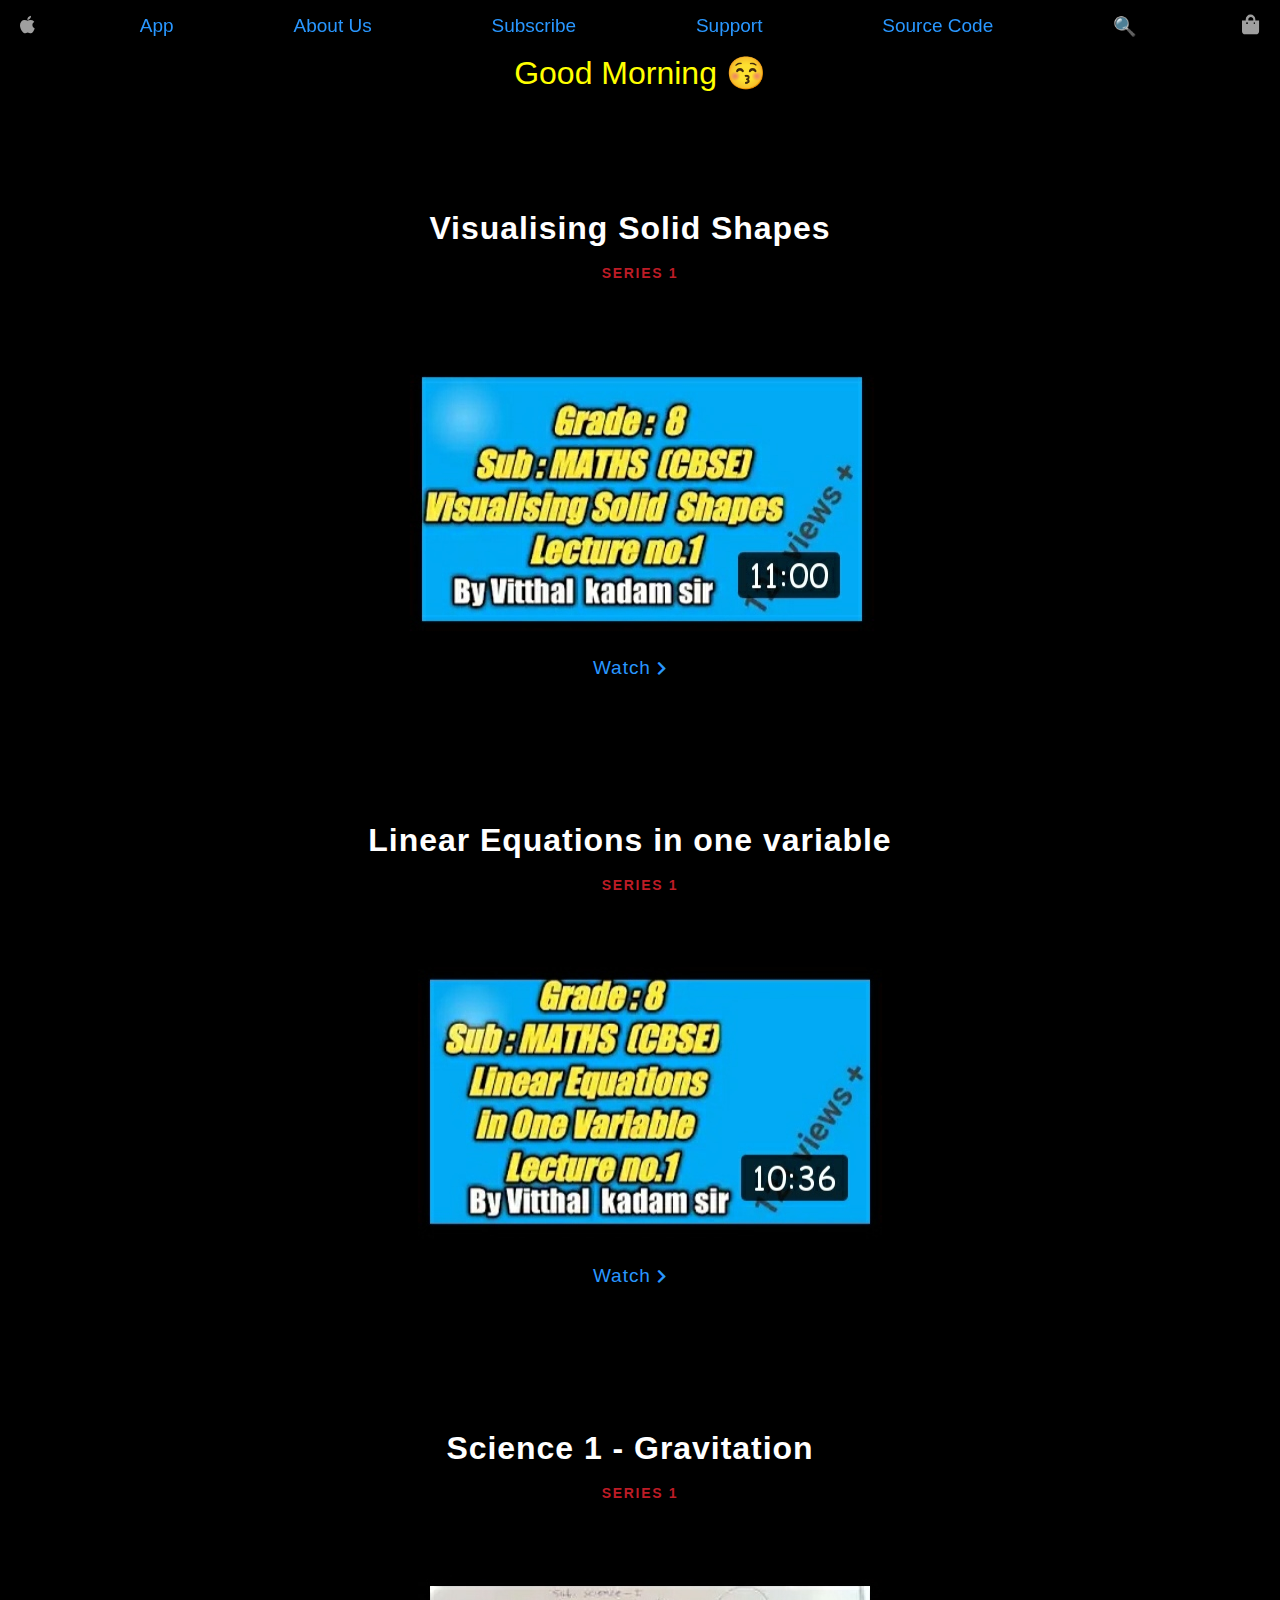
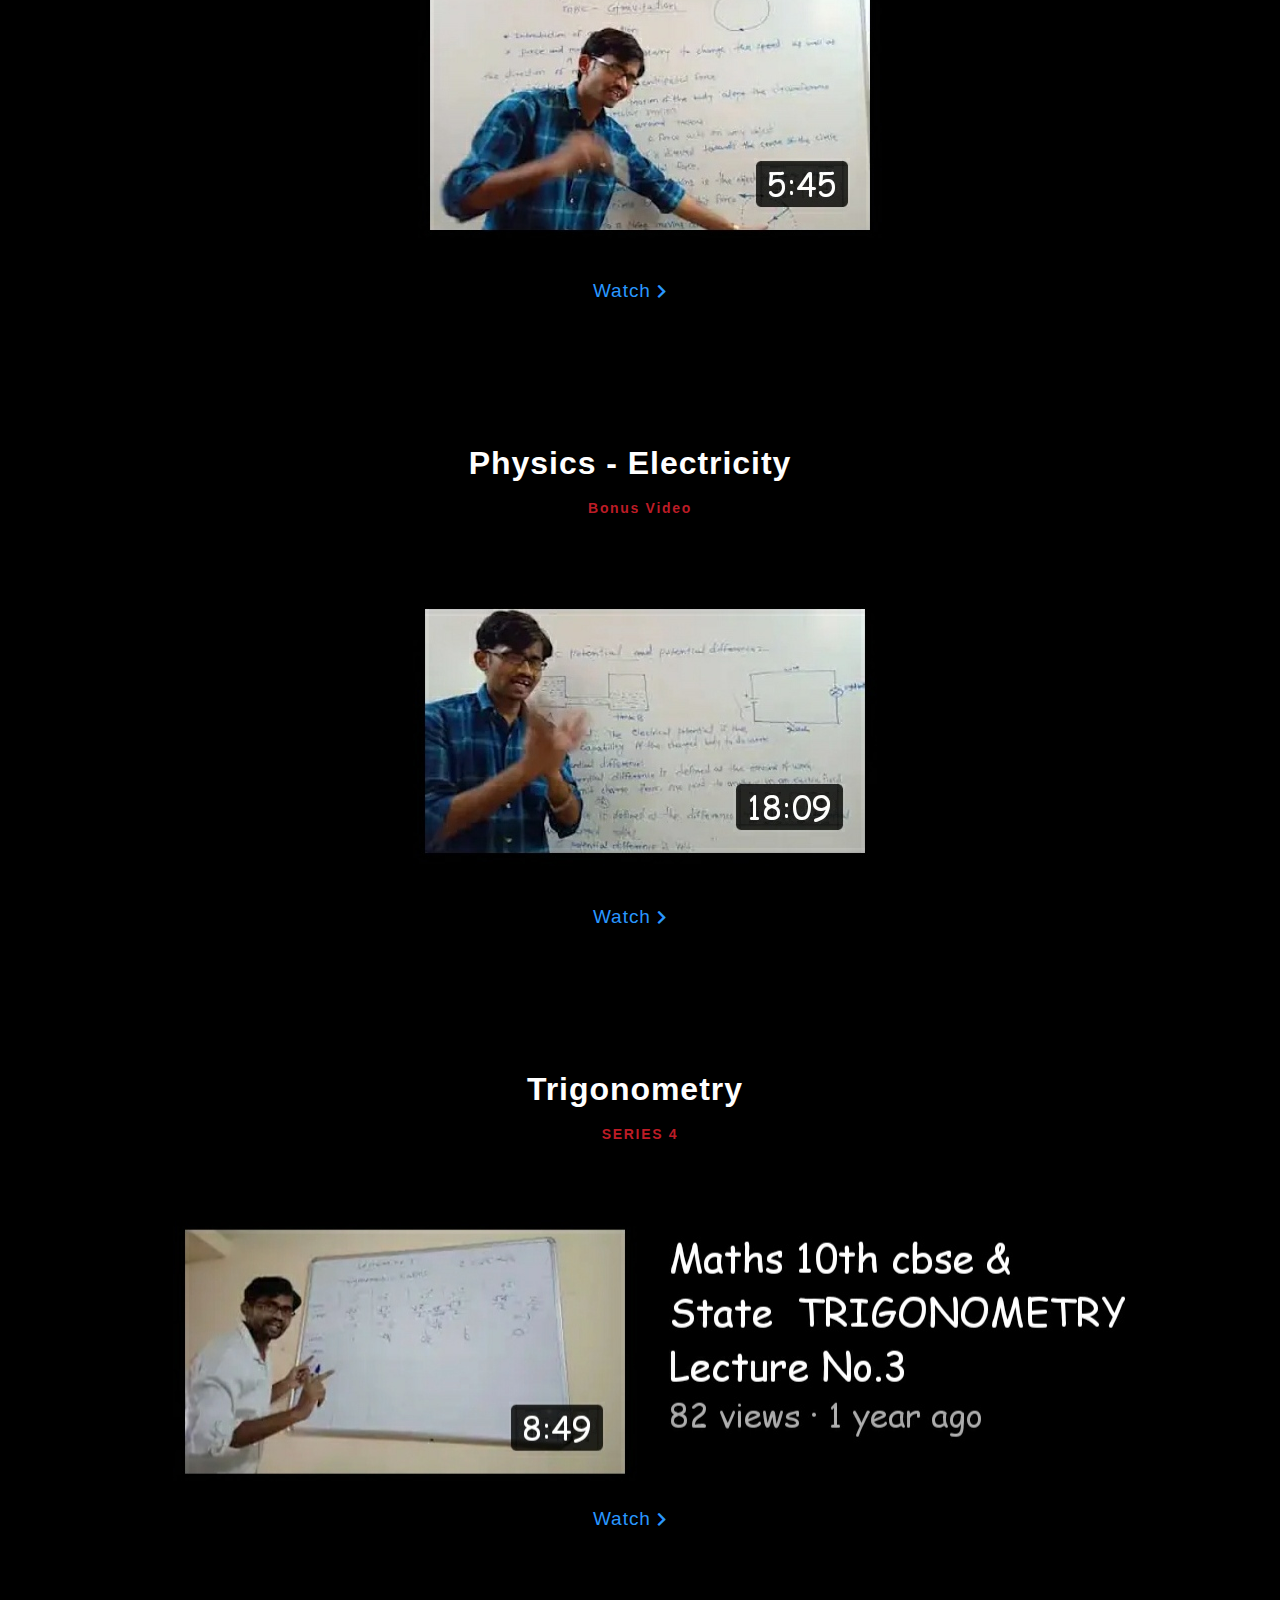
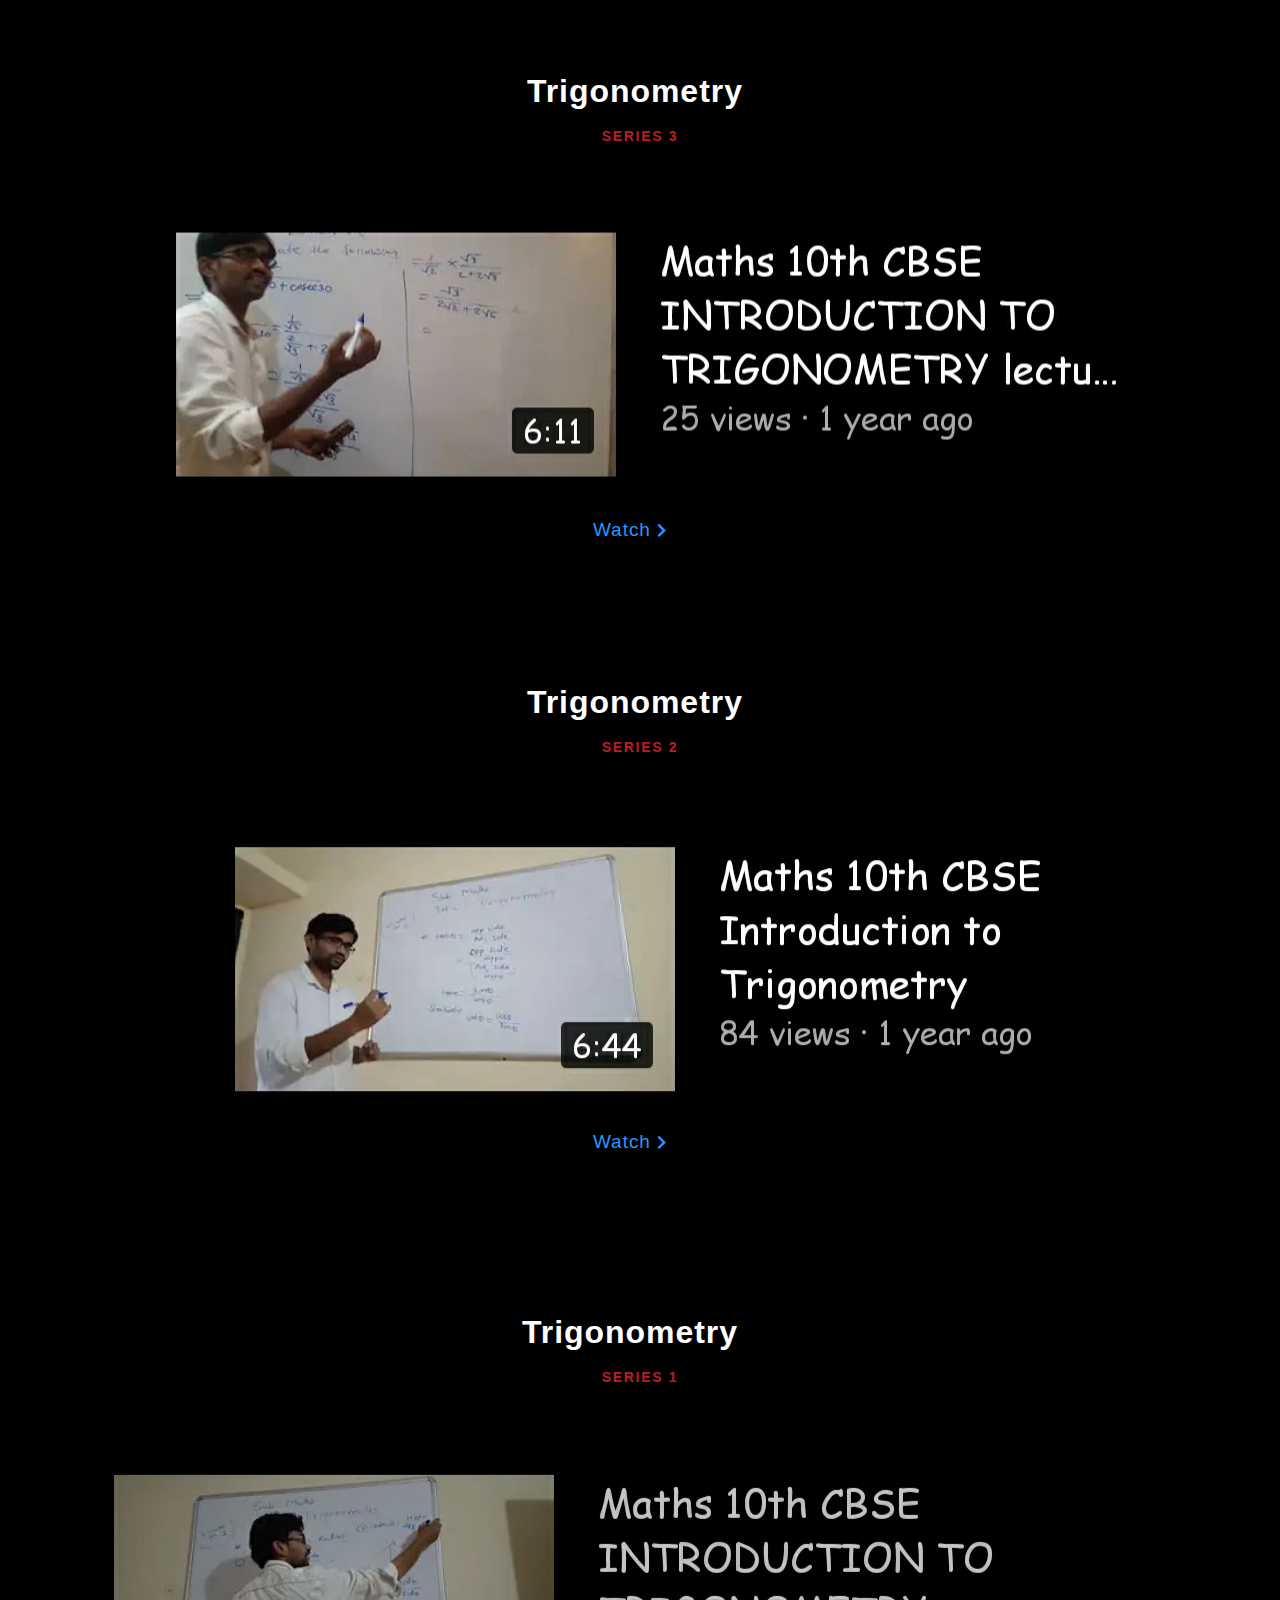
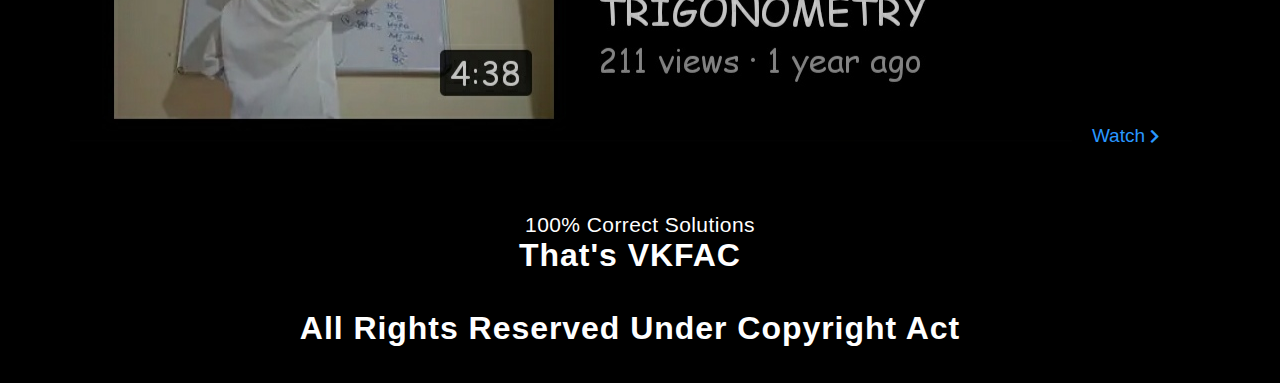
<file: index.html>
<!DOCTYPE html>
<html lang="en" dir="ltr">
  <head>
    <meta charset="utf-8">
    <title>VKFAC</title>
    <link rel="stylesheet" href="https://cdnjs.cloudflare.com/ajax/libs/font-awesome/5.14.0/css/all.min.css">
    <link rel="stylesheet" href="style.css">
  </head>
  <body bgcolor="black" text="white">

    <div class="landing">
      <div id="nav">
        <ul>
          <li><i class="fab fa-apple"></i></li>
<li><a href="https://deatharriver.github.io/App-Store/">App</a></li>
          <li><a href="about.html">About Us</a></li>
          <li><a href="https://youtube.com/channel/UCQT1JbTINZXuHwLQGQ11CKw">Subscribe</a></li>
          <li><a href="mailto:askme365@outlook.in">Support</a></li>
          <li><a href="sourcecode.zip">Source Code</a></li>
          <li><a href="Cake.html">🔍</a></li>
          <li><i class="fas fa-shopping-bag"></i></li>
        </ul>
      </div>
      <br>
      <br><br>
      <script type="text/javascript">
        document.write("<center><font size=+3 style='color: Yellow;'>");
        var day = new Date();
        var hr = day.getHours();
        if (hr >= 0 && hr < 12) {
          document.write("Good Morning 😚");
        } else if (hr == 12) {
          document.write("Good Noon 🤗");
        } else if (hr >= 12 && hr <= 17) {
          document.write("Good Afternoon 😀");
        } else {
          document.write("Good Evening 😊");
        }
        document.write("</font></center>");
      </script>
      <br>
      <div class="center">
        <h1><i class="fab fa-appl"></i>Visualising Solid Shapes</h1>
        <br>
        <p>SERIES 1</p>
        <div class="links">
          <img class="first" src="V.jpg" alt="">
          <h1> <a href="https://youtu.be/cBcKpp0wJ6E" target="_blank">Watch <i class="fas fa-chevron-right"></i> </a></h1>
          <a href="#"> <i class="fas fa-chevron-righ"></i> </a>
        </div>
      <br>
      <div class="center">
        <h1><i class="fab fa-appl"></i>Linear Equations in one variable</h1>
        <br>
        <p>SERIES 1</p>
        <div class="links">
          <img class="first" src="L.jpg" alt="">
          <h1> <a href="https://youtu.be/cBcKpp0wJ6E" target="_blank">Watch <i class="fas fa-chevron-right"></i> </a></h1>
          <a href="#"> <i class="fas fa-chevron-righ"></i> </a>
        </div>
      <br>
      <div class="center">
        <h1><i class="fab fa-appl"></i>Science 1 - Gravitation</h1>
        <br>
        <p>SERIES 1</p>
        <div class="links">
          <img class="first" src="G.jpg" alt="">
          <h1> <a href="https://youtu.be/WnqmNtIKuvA" target="_blank">Watch <i class="fas fa-chevron-right"></i> </a></h1>
          <a href="#"> <i class="fas fa-chevron-righ"></i> </a>
        </div>
      <br>
      <div class="center">
        <h1><i class="fab fa-appl"></i>Physics - Electricity</h1>
        <br>
        <p>Bonus Video</p>
        <div class="links">
          <img class="first" src="P.jpg" alt="">
          <h1> <a href="https://youtu.be/GjCY6z2a__0" target="_blank">Watch <i class="fas fa-chevron-right"></i> </a></h1>
          <a href="#"> <i class="fas fa-chevron-righ"></i> </a>
        </div>
      <br>
       <div class="center">
         <h1><i class="fab fa-appl"></i> Trigonometry</h1>
         <br>
         <p>SERIES 4</p>
         <div class="links">
           <img class="first" src="Trig4.jpg" alt="">
           <h1> <a href="https://youtu.be/fyaY0RBwe5I" target="_blank">Watch <i class="fas fa-chevron-right"></i> </a></h1>
           <a href="#"> <i class="fas fa-chevron-righ"></i> </a>
         </div>
      <br>
      <div class="center">
        <h1><i class="fab fa-appl"></i>        Trigonometry</h1>
        <br>
        <p>SERIES 3</p>
        <div class="links">
          <img class="first" src="Trig3.jpg"alt="">
         <h1> <a href="https://youtu.be/fyaY0RBwe5I" target="_blank">Watch <i class="fas fa-chevron-right"></i> </a></h1>
          <a href="#"> <i class="fas fa-chevron-righ"></i> </a>
        </div>
        
      </div>
      <br>
       <div class="center">
        <h1><i class="fab fa-appl"></i>        Trigonometry</h1>
        <br>
        <p>SERIES 2</p>
        <div class="links">
          <img class="first" src="Trig2.jpg" alt="">
         <h1> <a href="https://youtu.be/3rUFgPo0O0Q" target="_blank">Watch <i class="fas fa-chevron-right"></i> </a></h1>
          <a href="#"> <i class="fas fa-chevron-righ"></i> </a>
        </div>
        
      </div>

<br>
<br>
<div class="center">
        <h1><i class="fab fa-appl"></i>Trigonometry</h1>
        <br>
        <p>SERIES 1</p>
        <div class="links">
          <img class="first" src="Trig.jpg" alt="">
          <a href="https://youtu.be/_SBVtvsp_5A" target="_blank">Watch <i class="fas fa-chevron-right"></i> </a>
          <a href="#"> <i class="fas fa-chevron-righ"></i> </a>
        </div>
        
      </div>
    

      <br>
      <br>
    <br>
<center><h3>100% Correct Solutions</h3>
<h1>That's VKFAC</h1></center>
<br>
<br>
<center><h1>All Rights Reserved Under Copyright Act</h1></center>
<br>
<br>
</body>
</html>
</file>
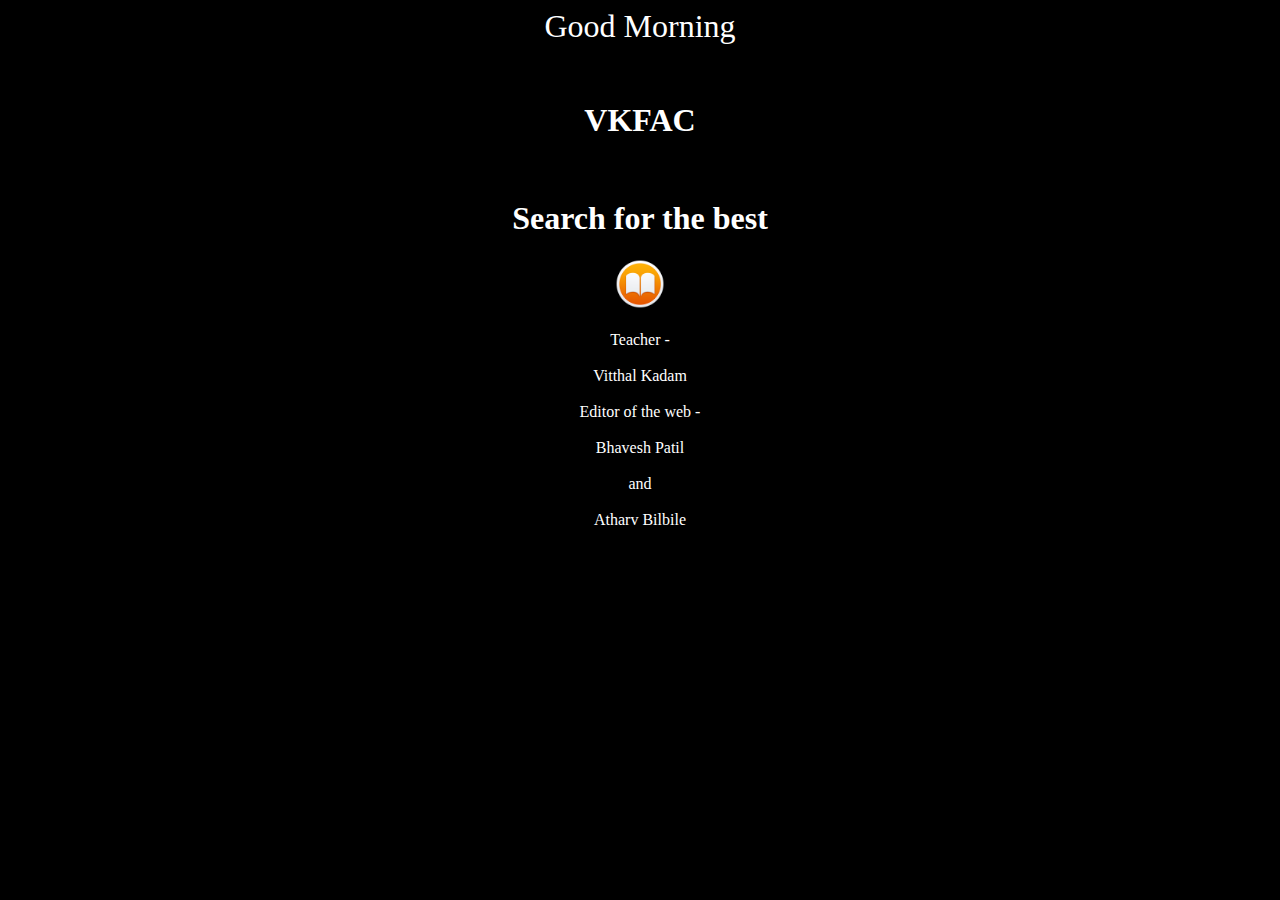
<file: about.html>
<!DOCTYPE html>
<body bgcolor="black" text="white">
  <center>
    <script type="text/javascript">
      document.write("<center><font size=+3 style='color: White;'>");
      var day = new Date();
      var hr = day.getHours();
      if (hr >= 0 && hr < 12) {
        document.write("Good Morning ");
      } else if (hr == 12) {
        document.write("Good Noon ");
      } else if (hr >= 12 && hr <= 17) {
        document.write("Good Afternoon ");
      } else {
        document.write("Good Evening ");
      }
      document.write("</font></center>");
    </script>
    <br>
    <br>
  <h1>VKFAC</h1>
  <br>
  <h1>Search for the best</h1>
  <img src="ibooks.jpg" alt="search" width="50">
  <br>
  <br>
  Teacher - <br><br>
  Vitthal Kadam
  <br>
  <br>
  Editor of the web - <br><br>
  Bhavesh Patil <br><br>
  and <br><br>
  Atharv Bilbile
  
  
  </center>
  <meta name = "viewport" content = "width=device-width, minimum-scale=1.0, maximum-scale = 1.0, user-scalable = no">
</body>
</file>
<file: style.css>
*{
  margin: 0;
  padding: 0;
  box-sizing: border-box;
  font-family: sans-serif;
  z-index: 1;
}
a{
  margin: 15px;
  color: #2997ff;
  font-size: 19px;
  font-weight: 500;
  font-family: sans-serif;
  text-decoration: none;
}
a:hover{
  text-decoration: underline;
}
a i{
  font-size: 15px;
}
h5{
  color: #bf4800;
  opacity: 0.8;
}

/* Starts Now */
.landing{
  width: 100%;
  height: 100%;
  background: #000;
}
#nav{
  margin: 0;
  padding: 0;
  position: fixed;
  width: 100%;
  z-index: 99;
}
ul{
  z-index: 99;
  width: 100%;
  padding: 15px 20px;
  list-style: none;
  display: flex;
  justify-content: space-between;
  font-size: 14px;
  color: #9f9f9f;
  font-family: sans-serif;
  background: rgba(0,0,0,0.8);
  backdrop-filter: blur(6px);
  cursor: pointer;
}
ul li{
  display: inline-block;
}
ul i{
  font-size: 20px;
}
.links{
  margin-top: 22px;
}
.first{
  margin-top: 40px;
}
.section2{
  padding-top: 68px;
  height: 100%;
  text-align: center;
}
.section2 h1{
  margin-top: 5px;
  font-size: 45px;
  opacity: 0.9;
}
.section2 p{
  margin-top: 10px;
  font-size: 25px;
  opacity: 0.9;
}
.s2{
  margin-top: 10px;
  color: #000!important;
  opacity: 0.9;
}
.center{
  /* margin: 40px auto; */
  padding-top: 100px;
  text-align: center;
}
.center h1{
  margin-left: -20px;
  color: #fff;
  font-weight: 600;
  font-family: arial;
  letter-spacing: 0.03em;
}
.center p{
  color: #BD1C26;
  font-weight: 700;
  font-family: arial;
  letter-spacing: 0.12em;
  font-size: 14px;
}
.center h3{
  color: #fff;
  margin-top: 12px;
  font-size: 21px;
  font-weight: 400;
  font-family: sans-serif;
  letter-spacing: 0.02em;
}
.parent {
  margin: 20px 10px;
  display: grid;
  grid-template-columns: repeat(2, 1fr);
  grid-template-rows: repeat(3, 1fr);
  grid-gap: 0.7em;
}
.div1,.div2,.div3,.div4,.div5,.div6{
  background: #FBFBFD;
  position: relative;
}
.div2, .div3, .div4, .div5, .div6{
  text-align: center;
}
.div1{
  background: linear-gradient(238deg, #ffca6b 0, #e6986c 44%, #ee597d 100%);
}
.div5{
  background: url('grid5.jpg');
}
.div6{
  background: url('grid6.jpg');
}
.div5,.div6{
  background-size: cover;
  background-position: top center;
  /* width: calc(100% + 2px); */
  /* height: 100%; */
}

/* grid1 */

.heading h1{
  text-align: center;
  margin-top: 50px;
  font-size: 30px;
  color: #4F2318;
}
.heading a{
  position: absolute;
  top: 120px;
  left: 170px;
}
.div1 img{
  position: absolute;
  bottom: 40px;
  left: 120px;
  width: 220px;
}

/* grid1 ends */



/* grid2 */
.div2 p{
  margin-top: 15px;
  font-size: 18px;
  opacity: 0.9;
}
.div2 img{
  margin-top: 60px;
}
/* grid2 ends */


/* grid 3 */
.wrap{
  margin-top: -220px;
}
.wrap h1{
  margin-top: -10px;
  font-family: cursive;
  font-size: 65px;
}
.wrap p{
  font-size: 22px;
  opacity: 0.9;
}
/* grid3 ends */


/* grid 4 */
.div4{
  background: ##FBFBFD;
}
.div4 h1{
  opacity: 0.9;
  margin-top: 40px;
}
.div4 p{
  margin-top: 10px;
  font-size: 22px;
  opacity: 0.9;
}
.div4 img{
  margin-top: 30px;
}
/* grid4 ends */

/* grid5 */
.div5 h1,
.div5 p,
.div5 a{
  color: #fff!important;
}
.div5 h1{
  margin-top: 330px;
  margin-bottom: 10px;
}
.div5 p{
  font-size: 22px;
}
/* grid5 ends */


/* grid 6 */
.div6 h1{
  margin-top: 40px;
  margin-bottom: 10px;
  color: #fff!important;
}

.end-p{
  margin: 30px 12px;;
  color: #888;
  font-size: 13px;
}
</file>
